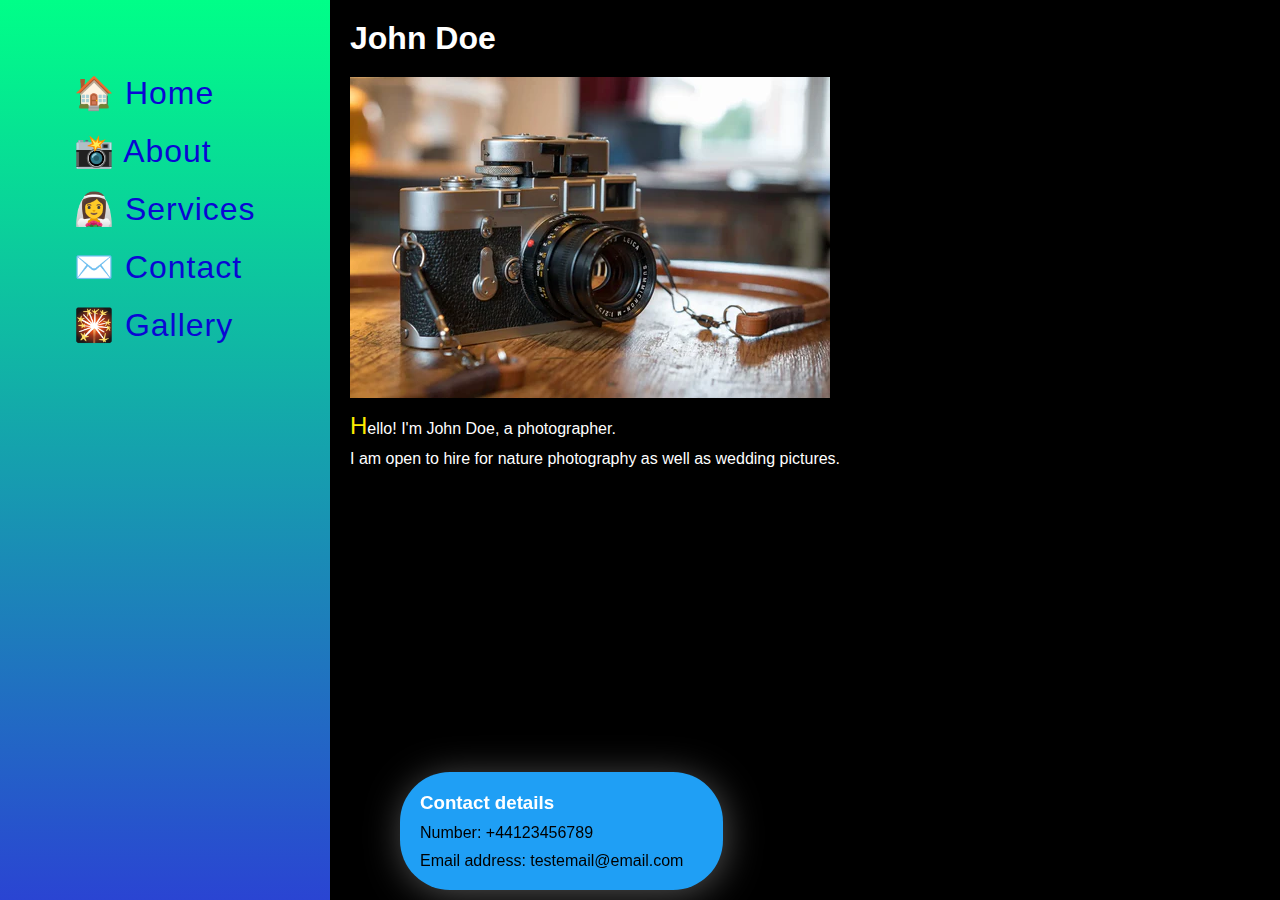
<file: index.htm>
<!DOCTYPE html>
<html lang="en">
<head>
    <meta charset="UTF-8">
    <meta name="viewport" content="width=device-width, initial-scale=1.0">
    <link rel="stylesheet" href="assets/css/style.css">
    <title>Photography Website</title>
</head>
<body>
        <header>    
            <nav id="nav">
                <ul>
                    <li>
                        <a class="home" href="index.htm">Home</a>
                    </li>
                    <li>
                        <a class="about" href="about.htm">About</a>
                    </li>
                    <li>
                        <a class="services" href="services.htm">Services</a>
                    </li>
                    <li>
                        <a class="contact" href="contact.htm">Contact</a>
                    </li>
                    <li>
                        <a class="gallery" href="gallery.htm">Gallery</a>
                    </li>
                </ul>

            </nav>
        </header>
        <main>
            <section>
                <h1> John Doe </h1>
                <img src="./assets/images/leica.jpg" alt="Picture of a camera" class="main-img"/>
                <p class="intro"> Hello! I'm John Doe, a photographer.</p>
                <p> I am open to hire for nature photography as well as wedding pictures. </p>
            </section>
        </main>
        <footer id="footer">
            <h3>Contact details</h3>
            <a href="tel:+44123456789"><p>Number: +44123456789</p></a>
            <a href="mailto:testemail@email.com"><p>Email address: testemail@email.com</p></a>
        </footer>
</body>
</html>
</file>
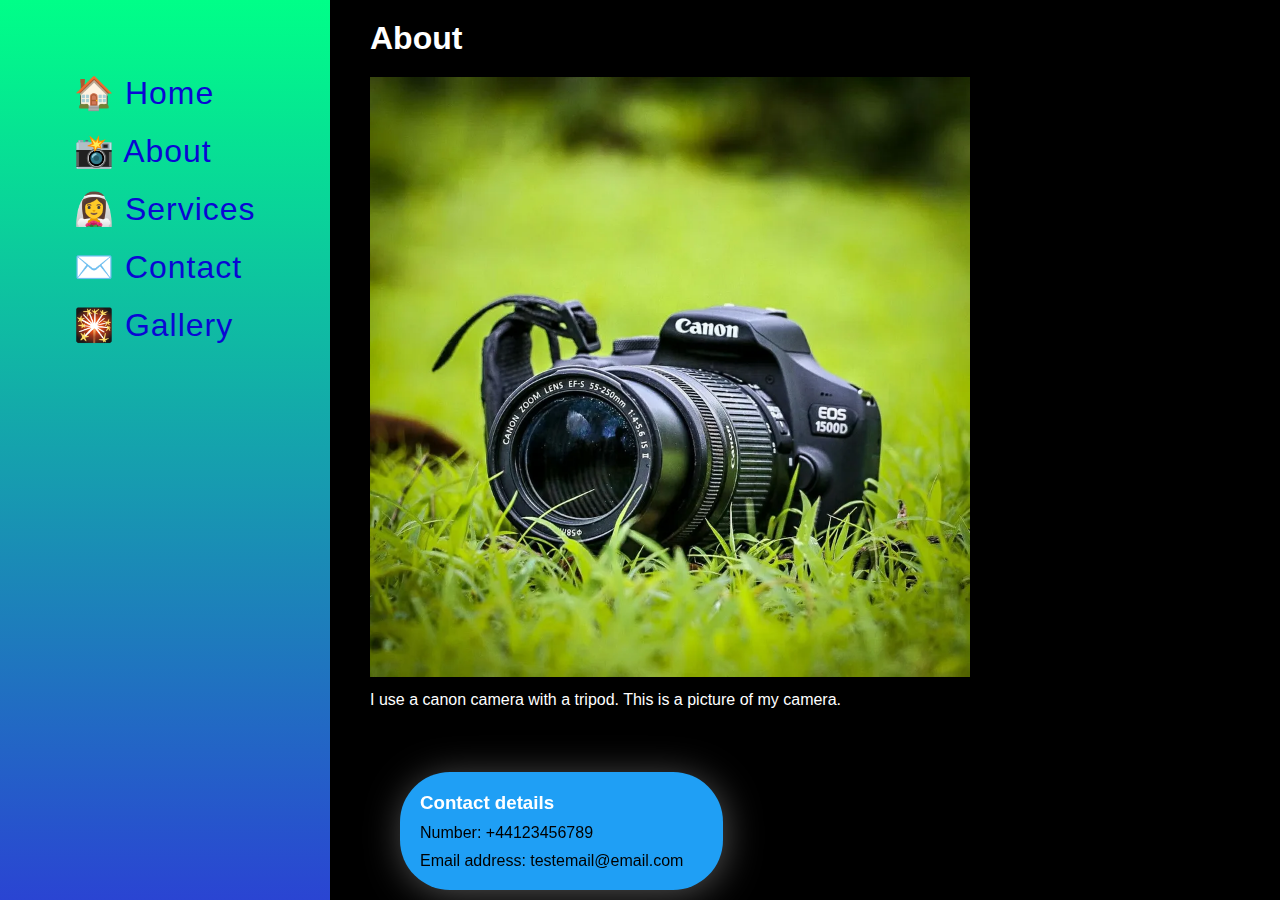
<file: about.htm>
<!DOCTYPE html>
<html lang="en">
<head>
    <meta charset="UTF-8">
    <meta name="viewport" content="width=device-width, initial-scale=1.0">
    <link rel="stylesheet" href="assets/css/style.css">
    <title>About</title>
</head>
<body>
        <header>    
            <nav id="nav">
                <ul>
                    <li>
                        <a class="home" href="index.htm">Home</a>
                    </li>
                    <li>
                        <a class="about" href="about.htm">About</a>
                    </li>
                    <li>
                        <a class="services" href="services.htm">Services</a>
                    </li>
                    <li>
                        <a class="contact" href="contact.htm">Contact</a>
                    </li>
                    <li>
                        <a class="gallery" href="gallery.htm">Gallery</a>
                    </li>
                </ul>

            </nav>
        </header>
        <main>
            <section class="about-section">
                <h1> About </h1>
                <img src="./assets/images/canon-on-grass.webp" alt="Camera on grass" class="main-img"/>
                <p> I use a canon camera with a tripod. This is a picture of my camera. </p>
            </section>
        </main>
        <footer id="footer">
            <h3>Contact details</h3>
            <a href="tel:+44123456789"><p>Number: +44123456789</p></a>
            <a href="mailto:testemail@email.com"><p>Email address: testemail@email.com</p></a>
        </footer>
</body>
</html>
</file>
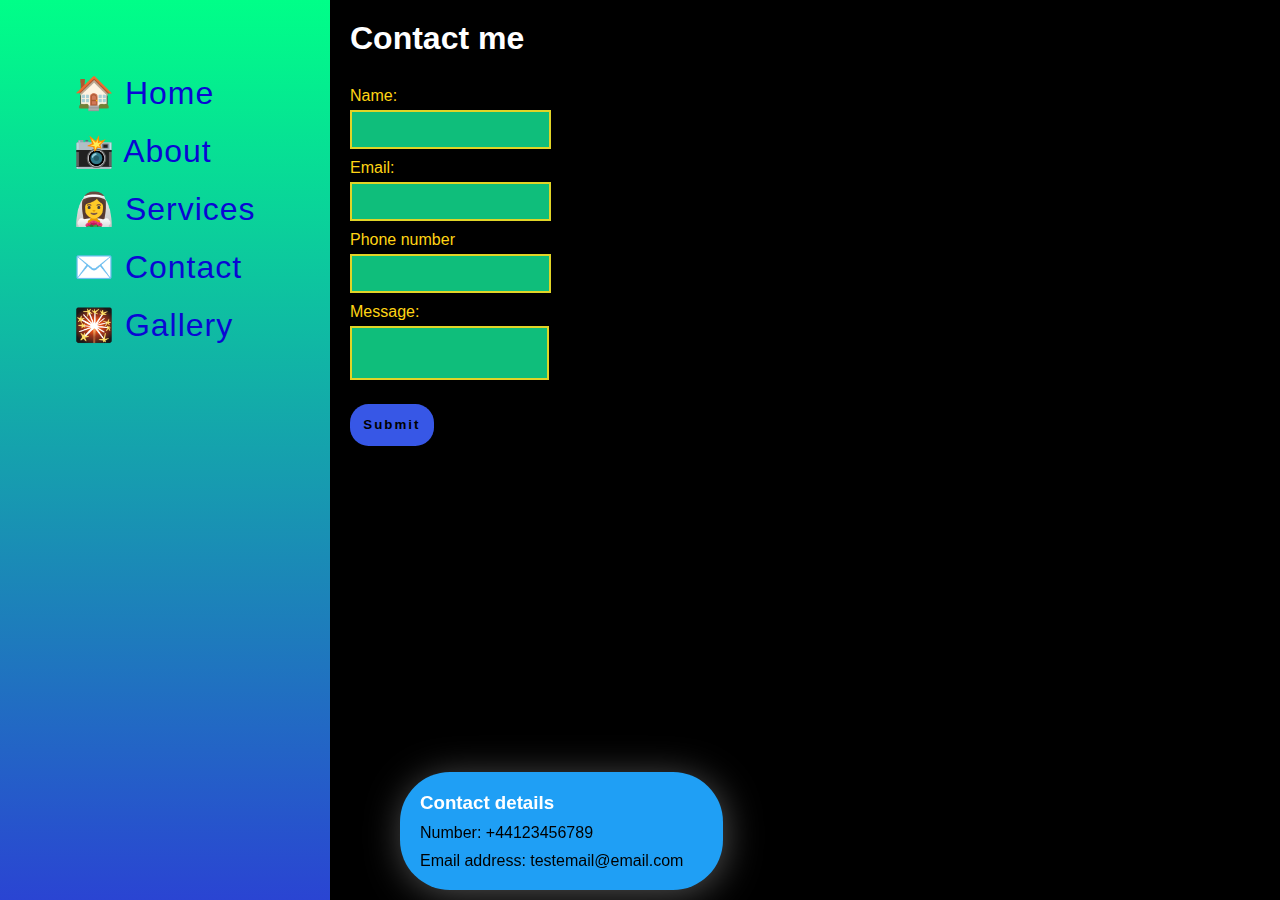
<file: contact.htm>
<!DOCTYPE html>
<html lang="en">
<head>
    <meta charset="UTF-8">
    <meta name="viewport" content="width=device-width, initial-scale=1.0">
    <link rel="stylesheet" href="assets/css/style.css">
    <title>Contact</title>
</head>
<body>
        <header>    
            <nav id="nav">
                <ul>
                    <li>
                        <a class="home" href="index.htm">Home</a>
                    </li>
                    <li>
                        <a class="about" href="about.htm">About</a>
                    </li>
                    <li>
                        <a class="services" href="services.htm">Services</a>
                    </li>
                    <li>
                        <a class="contact" href="contact.htm">Contact</a>
                    </li>
                    <li>
                        <a class="gallery" href="gallery.htm">Gallery</a>
                    </li>
                </ul>
            </nav>
        </header>
        <main>
            <section class="text-center bottom">
                <h1> Contact me</h1>
                <form action="/" method="post" class="form">
                    <div>
                        <label for="name">Name:</label>
                        <input type="text" name="name" id="name">
                        
                        <label for="email">Email:</label>
                        <input type="email" name="email" id="email">
                        
                        <label for="tel">Phone number</label>
                        <input type="tel" name="tel" id="tel">
                        
                        <label for="msg">Message:</label>
                        <textarea id="msg" name="user_message"></textarea>
                        
                        <input id="submit" type="submit" value="Submit">
                    </div>
                </form>
            </section>
        </main>
        <footer id="footer">
            <h3>Contact details</h3>
            <a href="tel:+44123456789"><p>Number: +44123456789</p></a>
            <a href="mailto:testemail@email.com"><p>Email address: testemail@email.com</p></a>
        </footer>
</body>
</html>
</file>
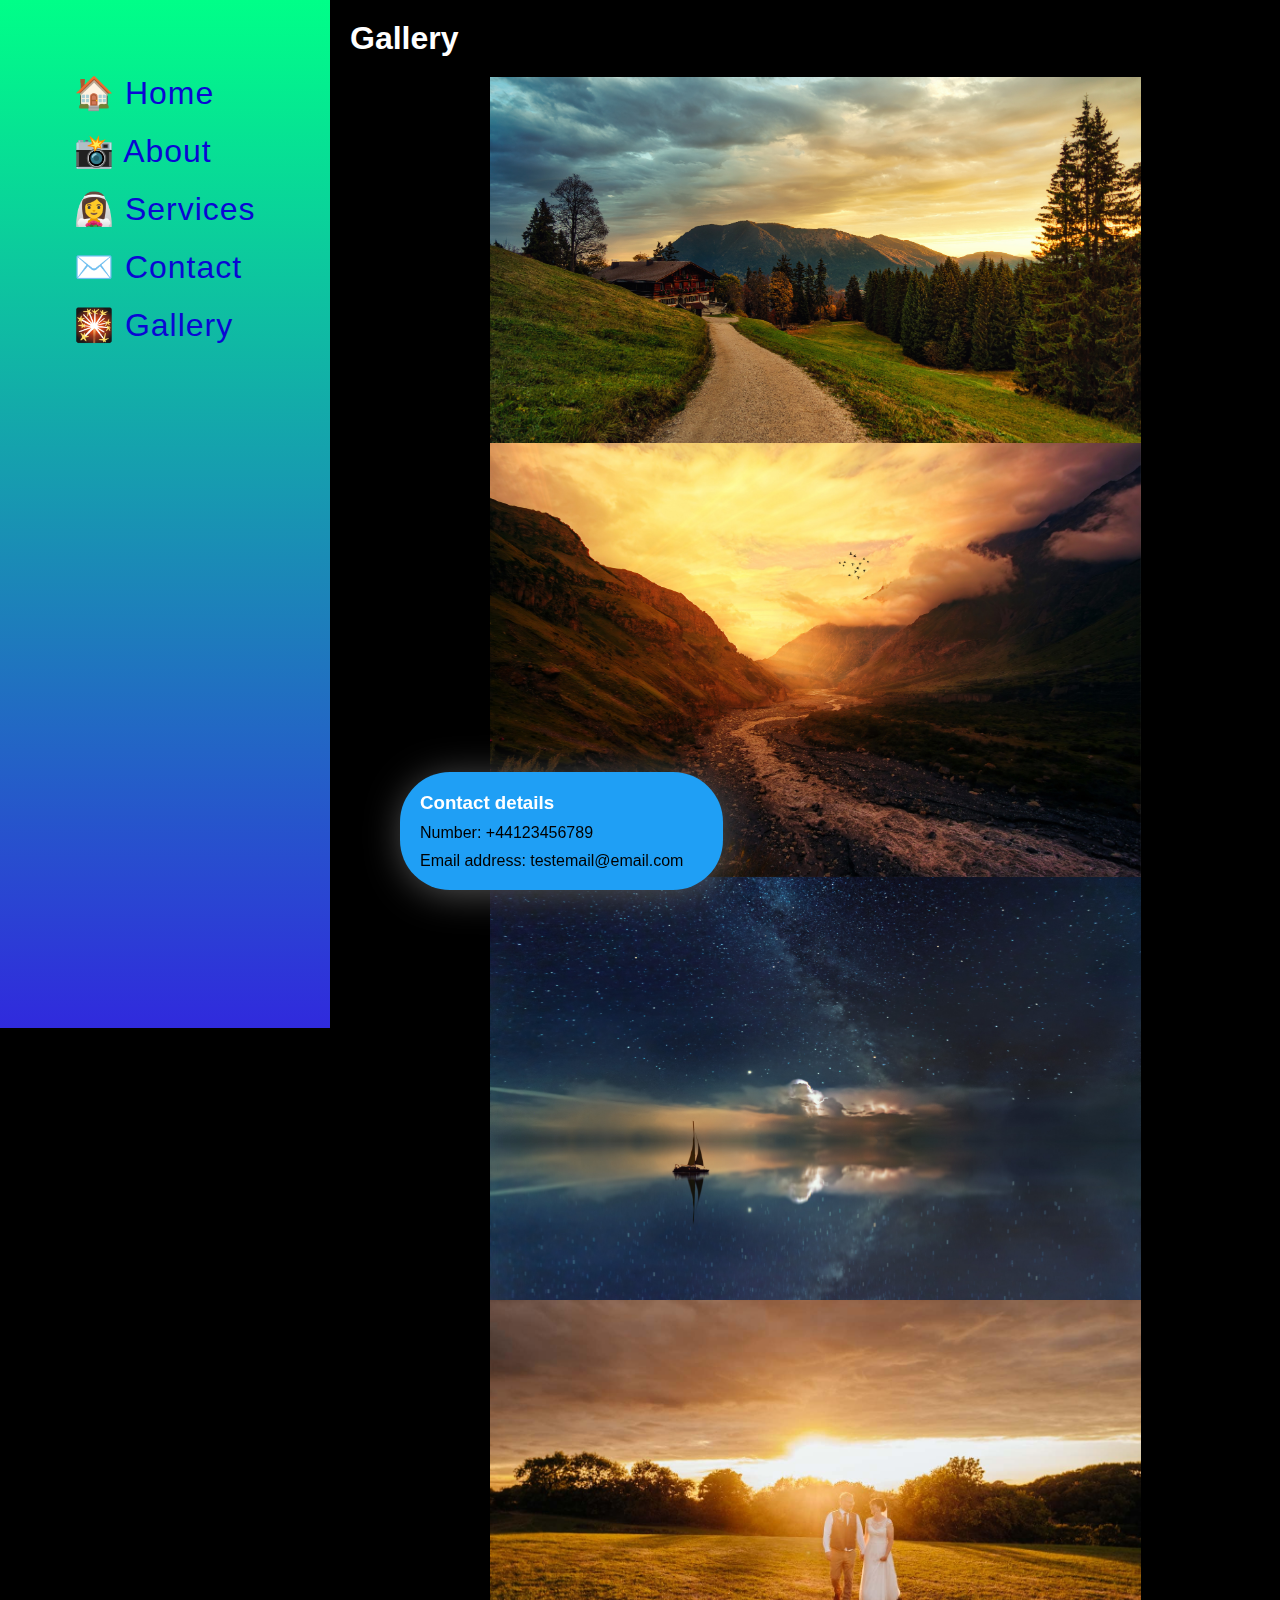
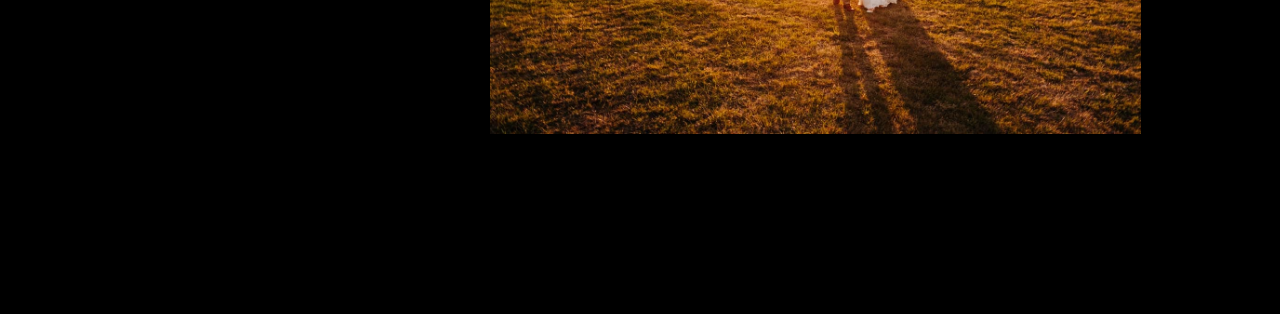
<file: gallery.htm>
<!DOCTYPE html>
<html lang="en">
<head>
    <meta charset="UTF-8">
    <meta name="viewport" content="width=device-width, initial-scale=1.0">
    <link rel="stylesheet" href="assets/css/style.css">
    <title>Gallery</title>
</head>
<body>
        <header>    
            <nav id="nav">
                <ul>
                    <li>
                        <a class="home" href="index.htm">Home</a>
                    </li>
                    <li>
                        <a class="about" href="about.htm">About</a>
                    </li>
                    <li>
                        <a class="services" href="services.htm">Services</a>
                    </li>
                    <li>
                        <a class="contact" href="contact.htm">Contact</a>
                    </li>
                    <li>
                        <a class="gallery" href="gallery.htm">Gallery</a>
                    </li>
                </ul>
            </nav>
        </header>
        <main>
            <section>
                <h1> Gallery </h1>
                <div class="photos">
                    <img src="./assets/images/path-and-building.jpg" alt="Path leading to a building with mountains" class="photo"/>
                    <img src="./assets/images/path.jpg" alt="Pathway with mountains" class="photo"/>
                    <img src="./assets/images/stars.jpg" alt="Boat on the sea reflecting the sky" class="photo"/>
                    <img src="./assets/images/wedding.jpg" alt="married couple walking with sunset background" class="photo"/>
                </div>
            </section>
            <div class="gallery-end"></div>
        </main>
        <footer>
            <h3>Contact details</h3>
            <a href="tel:+44123456789"><p>Number: +44123456789</p></a>
            <a href="mailto:testemail@email.com"><p>Email address: testemail@email.com</p></a>
        </footer>
</body>
</html>
</file>
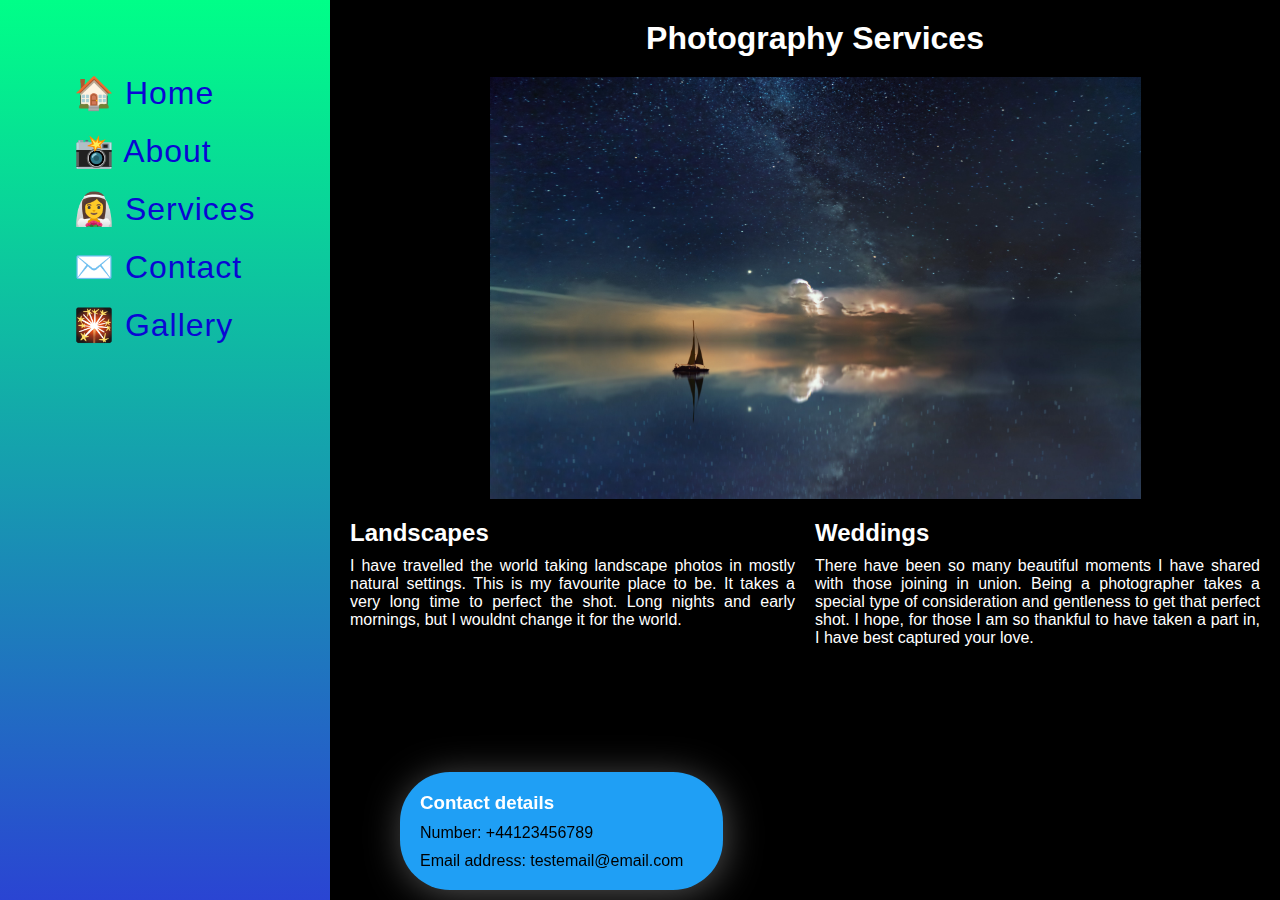
<file: services.htm>
<!DOCTYPE html>
<html lang="en">
<head>
    <meta charset="UTF-8">
    <meta name="viewport" content="width=device-width, initial-scale=1.0">
    <link rel="stylesheet" href="assets/css/style.css">
    <title>Services</title>
</head>
<body>
        <header>    
            <nav id="nav">
                <ul>
                    <li>
                        <a class="home" href="index.htm">Home</a>
                    </li>
                    <li>
                        <a class="about" href="about.htm">About</a>
                    </li>
                    <li>
                        <a class="services" href="services.htm">Services</a>
                    </li>
                    <li>
                        <a class="contact" href="contact.htm">Contact</a>
                    </li>
                    <li>
                        <a class="gallery" href="gallery.htm">Gallery</a>
                    </li>
                </ul>
            </nav>
        </header>
        <main>
            <section>
                <h1 class="h1-center"> Photography Services </h1>
                <img src="./assets/images/stars.jpg" alt="Picture of boat in the sea reflecting the sky" class="about-img"/>
            </section>
            <div class="about-page">
                <section>
                    <h2> Landscapes </h2>
                    <p>I have travelled the world taking landscape photos in mostly natural settings.
                        This is my favourite place to be.  It takes a very long time to perfect the shot. Long nights and early mornings, 
                        but I wouldnt change it for the world.</p>
                </section>
                <section>
                    <h2> Weddings </h2>
                    <p> There have been so many beautiful moments I have shared with those joining in union.
                        Being a photographer takes a special type of consideration and gentleness to get that perfect shot. 
                        I hope, for those I am so thankful to have taken a part in, I have best captured your love. </p>
                </section>
            </div>
        </main>
        <footer id="footer">
            <h3>Contact details</h3>
            <a href="tel:+44123456789"><p>Number: +44123456789</p></a>
            <a href="mailto:testemail@email.com"><p>Email address: testemail@email.com</p></a>
        </footer>
</body>
</html>
</file>
<file: assets/css/style.css>
* {
    font-family: Arial, Helvetica, sans-serif;
    margin: 0;
    padding: 0;
}

:root {
    --nav-bg-color: linear-gradient(0deg, #302add 0%, #00ff88 100%);
    --nav-hover-link: aliceblue;
    --text-color: #000000;
    --text-2: white;
    --shadow: 2px 4px 38px -2px #595959;
}

#nav {
    position: fixed;
    height: 100%;
    background: var(--nav-bg-color);
    letter-spacing: 1px;
    padding: 2em;
    font-size: 2em;
}

#submit {
    display: block;
    padding: 1em;
    border-radius: 1.4em;
    border: none;
    letter-spacing: 2px;
    font-weight: bold;
    background-color: #3757e6;
    margin-top: 20px;
    margin-bottom: 15px;
}

#submit:hover {
    background-color: #b4eaf7;
}

a {
    color: var(--text-color);
    text-decoration: none;
}

h1 {
    padding-top: 20px;
    padding-bottom: 20px;
}

h2 {
    margin-top: 20px;
}

nav ul {
    list-style-type: none;
}

nav ul li {
    padding: 10px;
}

nav ul li:hover {
    transition: all 0.5s ease;
    transform: translate(30px, 0px);
    background-color: var(--nav-hover-link);
}

p {
    margin-top: 10px;
    margin-right: 20px;
    max-width: 800px;
}

p.intro::first-letter {
    color: rgb(252, 235, 0);
    font-size: 1.5em;
}

section p {
    text-align: justify;
}

.about-section {
    margin-left: 20px;
}

.about-img {
    max-width: 700px;
    width: 70%;
    display:block;
    margin: auto;
}

.about-page {
    display: flex;
    justify-content: space-evenly;
    align-items: start;
}

.form label {
    display: block;
    margin-top: 10px;
    margin-bottom: 5px;
    color:#ffd414;
}

.form input, textarea {
    padding: 10px;
    border: 2px solid #e0d427;
    resize: none;
    background-color: #0fbe7b;
}

.h1-center {
    text-align: center;
}

.photos {
    display: flex;
    flex-wrap: wrap;
    justify-content: space-around;
}

.photo {
    max-width: 800px;
    width: 70%;
}

.main-img {
    max-width: 600px;
}

.about::before {
    content: "📸 ";
}

.contact::before {
    content: "✉️ ";
}

.gallery::before {
    content: "🎇 "
}

.home::before {
    content: "🏠 ";
}

.services::before {
    content: "👰‍♀️ ";
}

nav ul li a {
    text-decoration: none;
    color: rgb(10, 7, 211);
}

body {
    background-color: black;
}

main {
    color: var(--text-2);
    margin-left: 350px;
}

footer {
    margin-left: 400px;
    color: var(--text-2);
    position: fixed;
    bottom: 10px;
    background-color: rgb(31, 159, 245);
    padding: 20px;
    border-radius: 50px;
    -webkit-box-shadow: var(--shadow);
    box-shadow: var(--shadow);
}

.gallery-end {
    margin-bottom: 180px;
}

@media only screen and (max-width:1000px) {
    .main-img, .photo {
        width: 70%;
    }

}

@media only screen and (max-width:650px) {

    #nav {
        width: 100%;
        height: auto;
        padding: 0;
        position: sticky;
    }

    li {
        display: inline-flex;
    }

    h1 {
        margin-top: 20px;
    }

    section, footer {
        margin-left: 20px;
    }

    main {
        margin: 0;
    }
    
}
</file>
